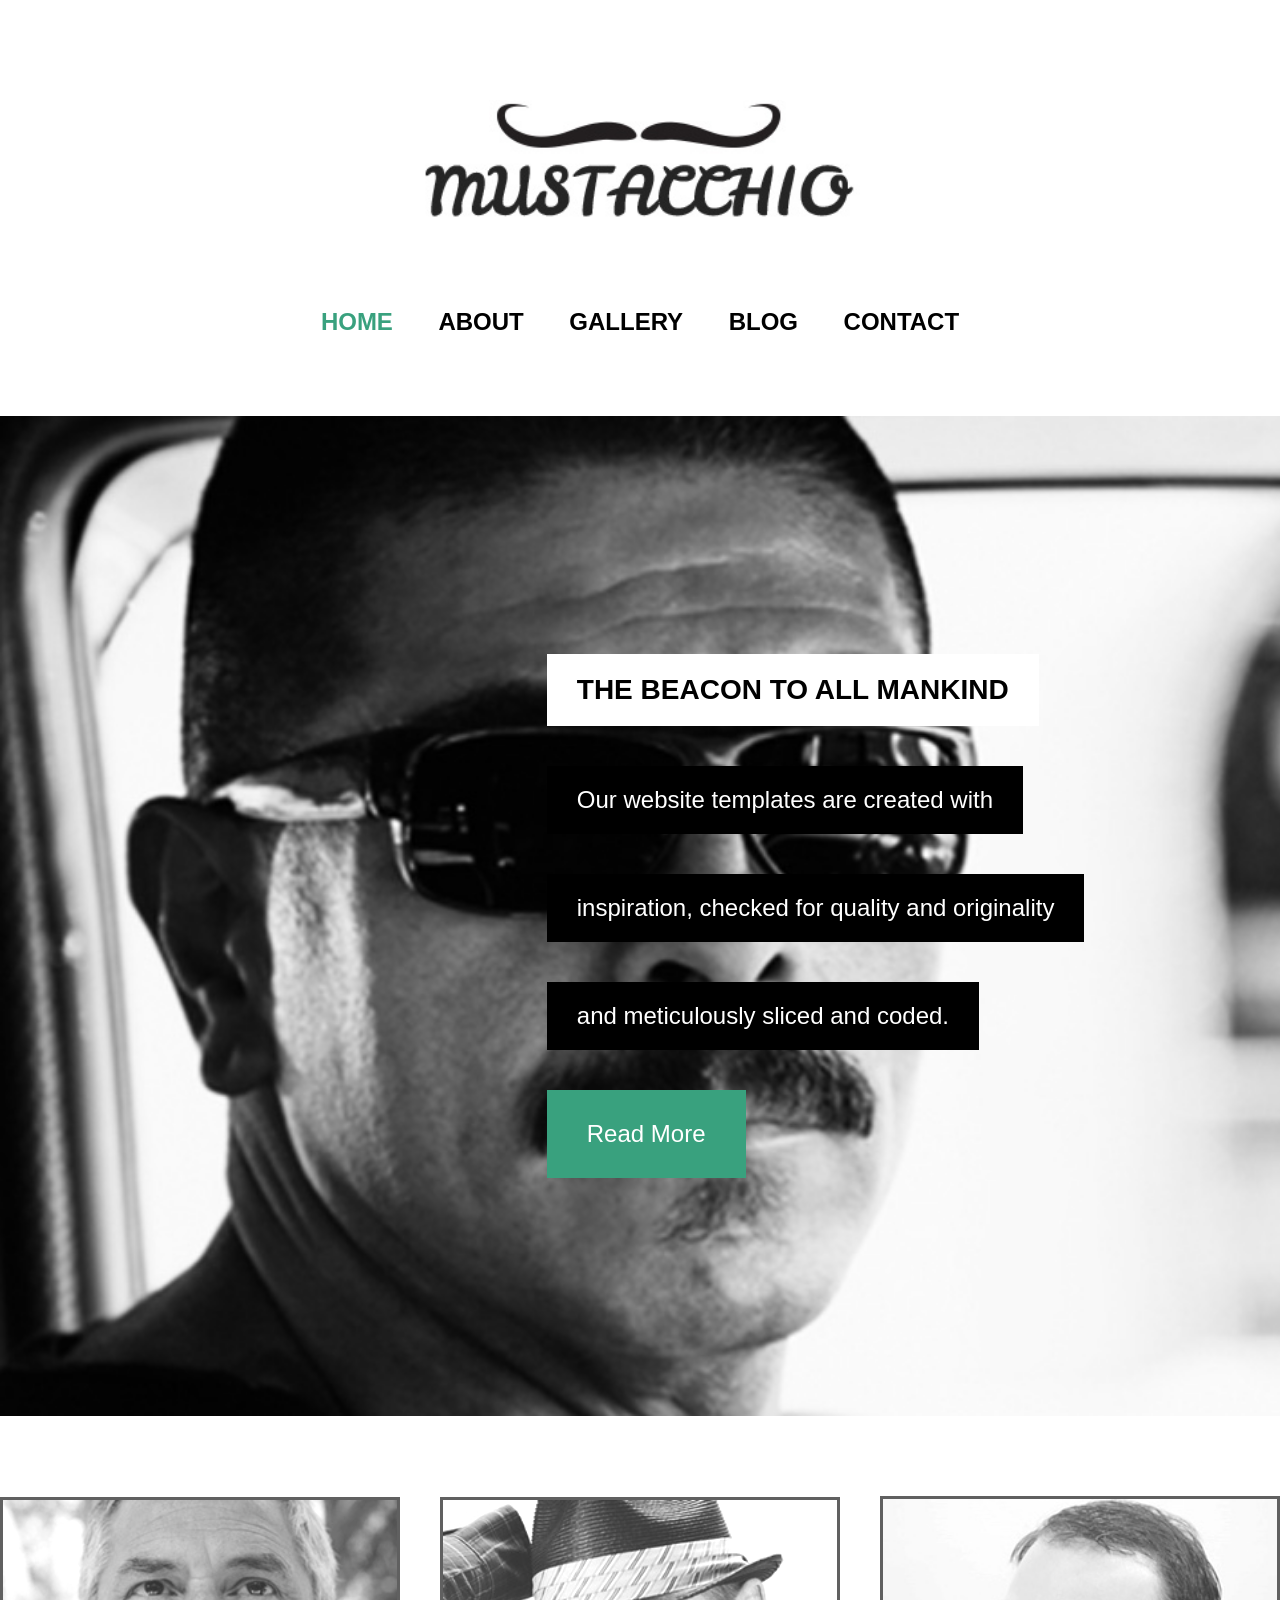
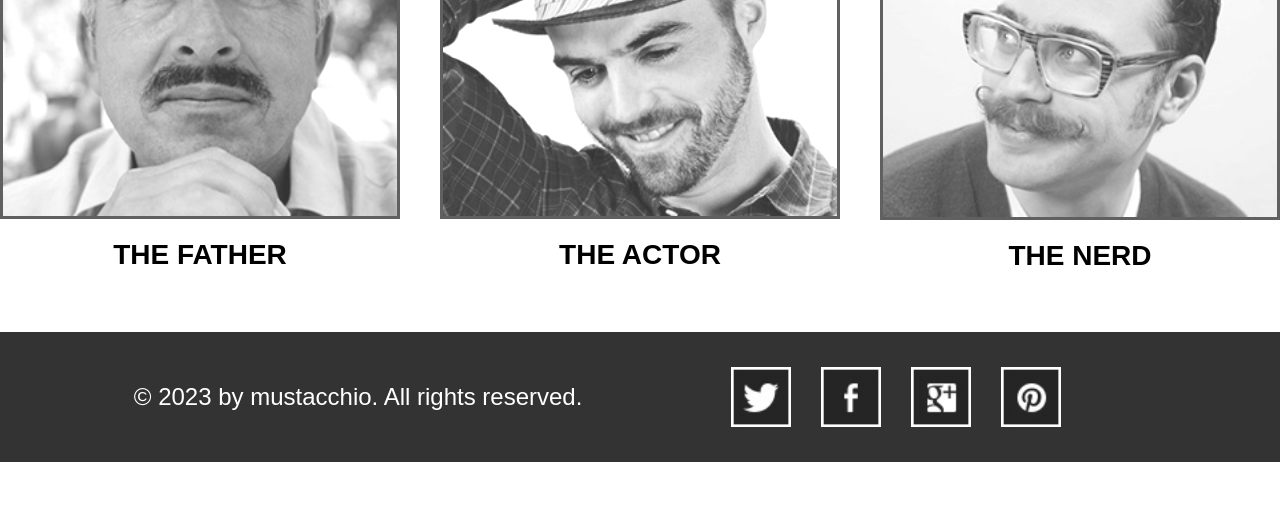
<file: index.html>
<!DOCTYPE html>
<html lang="en">
    <head>
        <meta charset="UTF-8">
        <meta name="viewport" content="width=device-width, initial-scale=1.0">
        <title>Mustache Enthusiast</title>
        <link rel="stylesheet" href="style.css">
    </head>
    <body>
        <header>
            <a href="index.html"><img src="images/logo.jpg" alt="Mustacchio's logo" id="logo"></a>
            <nav>
                <ul>
                    <li><a href="index.html" class="selected">HOME</a></li>
                    <li><a href="about.html">ABOUT</a></li>
                    <li><a href="gallery.html">GALLERY</a></li>
                    <li><a href="blog.html">BLOG</a></li>
                    <li><a href="contact.html">CONTACT</a></li>
                </ul>
            </nav>
        </header>

        <article id="hero">
            <div id="none"></div>
            <div>
                <h2>THE BEACON TO ALL MANKIND</h2>
                <p>Our website templates are created with</p>
                <p>inspiration, checked for quality and originality</p>
                <p>and meticulously sliced and coded.</p>
                <a href="about.html">Read More</a>
            </div>
        </article>

        <article class="galleryrow">
            <div class="imgcard">
                <img src="images/the-father.jpg" alt="the father">
                <p>THE FATHER</p>
            </div>
            <div class="imgcard">
                <img src="images/the-actor.jpg" alt="the actor">
                <p>THE ACTOR</p>
            </div>
            <div class="imgcard">
                <img src="images/the-nerd.jpg" alt="the nerd">
                <p>THE NERD</p>
            </div>
        </article>

        <footer>
            <p>&copy; 2023 by mustacchio. All rights reserved.</p>
            <div class="flexbox">
                <div id="twitter" class="icon"></div>
                <div id="facebook" class="icon"></div>
                <div id="google" class="icon"></div>
                <div id="pintrest" class="icon"></div>
            </div>
        </footer>
    </body>
</html>
</file>
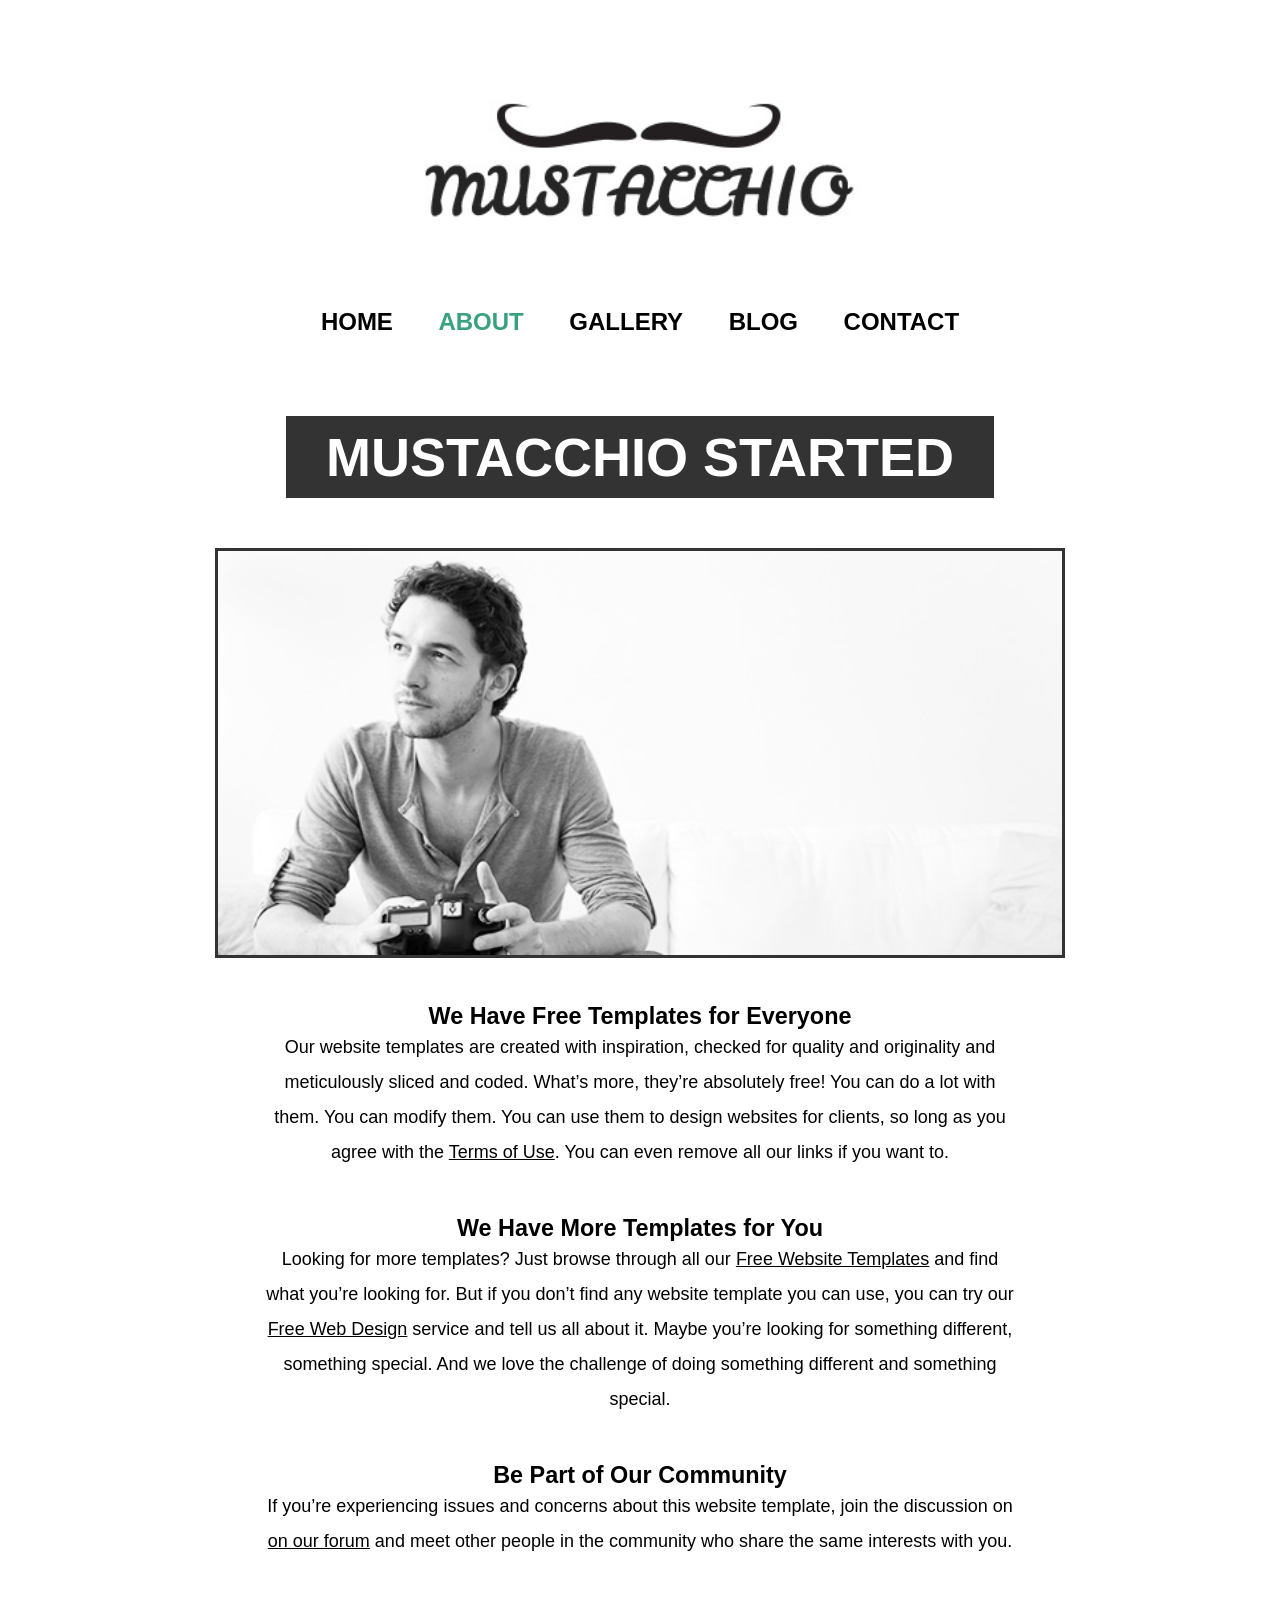
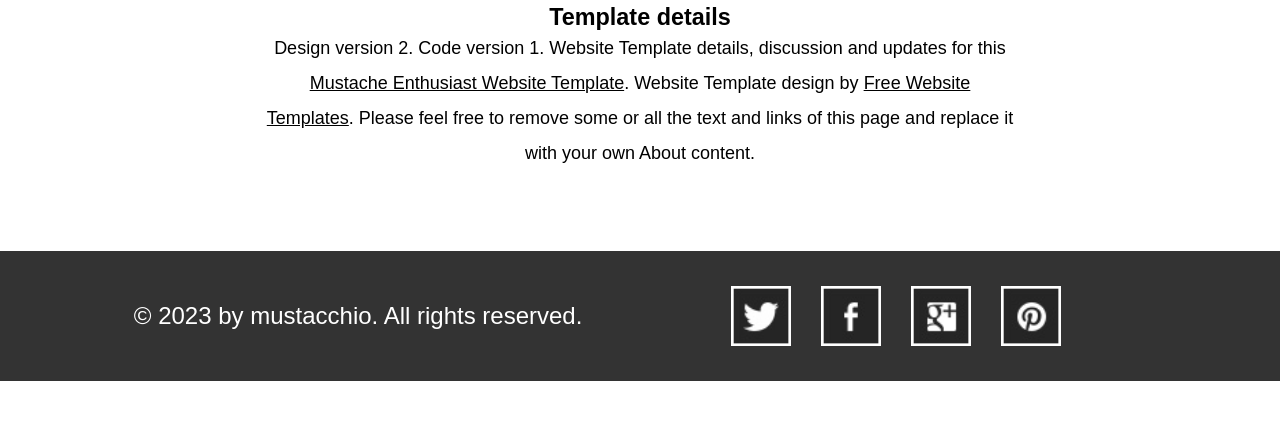
<file: about.html>
<!DOCTYPE html>
<html lang="en">
    <head>
        <meta charset="UTF-8">
        <meta name="viewport" content="width=device-width, initial-scale=1.0">
        <title>Mustache Enthusiast - About</title>
        <link rel="stylesheet" href="style.css">
    </head>
    <body>
        <header>
            <a href="index.html"><img src="images/logo.jpg" alt="Mustacchio's logo" id="logo"></a>
            <nav>
                <ul>
                    <li><a href="index.html">HOME</a></li>
                    <li><a href="about.html" class="selected">ABOUT</a></li>
                    <li><a href="gallery.html">GALLERY</a></li>
                    <li><a href="blog.html">BLOG</a></li>
                    <li><a href="contact.html">CONTACT</a></li>
                </ul>
            </nav>
        </header>

        <section>
            <h1>MUSTACCHIO STARTED</h1>
            <img src="images/photographer.jpg">
            <article class="biocard">
                <h3>We Have Free Templates for Everyone</h3>
                <p>Our website templates are created with inspiration, checked for quality and originality and meticulously sliced and coded. What’s more, they’re absolutely free! You can do a lot with them. You can modify them. You can use them to design websites for clients, so long as you agree with the <u>Terms of Use</u>. You can even remove all our links if you want to.</p>
            </article>

            <article class="biocard">
                <h3>We Have More Templates for You</h3>
                <p>Looking for more templates? Just browse through all our <u>Free Website Templates</u> and find what you’re looking for. But if you don’t find any website template you can use, you can try our <u>Free Web Design</u> service and tell us all about it. Maybe you’re looking for something different, something special. And we love the challenge of doing something different and something special.</p>
            </article>

            <article class="biocard">
                <h3>Be Part of Our Community</h3>
                <p>If you’re experiencing issues and concerns about this website template, join the discussion on <u>on our forum</u> and meet other people in the community who share the same interests with you.</p>
            </article>

            <article class="biocard">
                <h3>Template details</h3>
                <p>Design version 2. Code version 1. Website Template details, discussion and updates for this <u>Mustache Enthusiast Website Template</u>. Website Template design by <u>Free Website Templates</u>. Please feel free to remove some or all the text and links of this page and replace it with your own About content.</p>
            </article>
        </section>
        <footer>
            <p>&copy; 2023 by mustacchio. All rights reserved.</p>
            <div class="flexbox">
                <div id="twitter" class="icon"></div>
                <div id="facebook" class="icon"></div>
                <div id="google" class="icon"></div>
                <div id="pintrest" class="icon"></div>
            </div>
        </footer>
    </body>
</html>
</file>
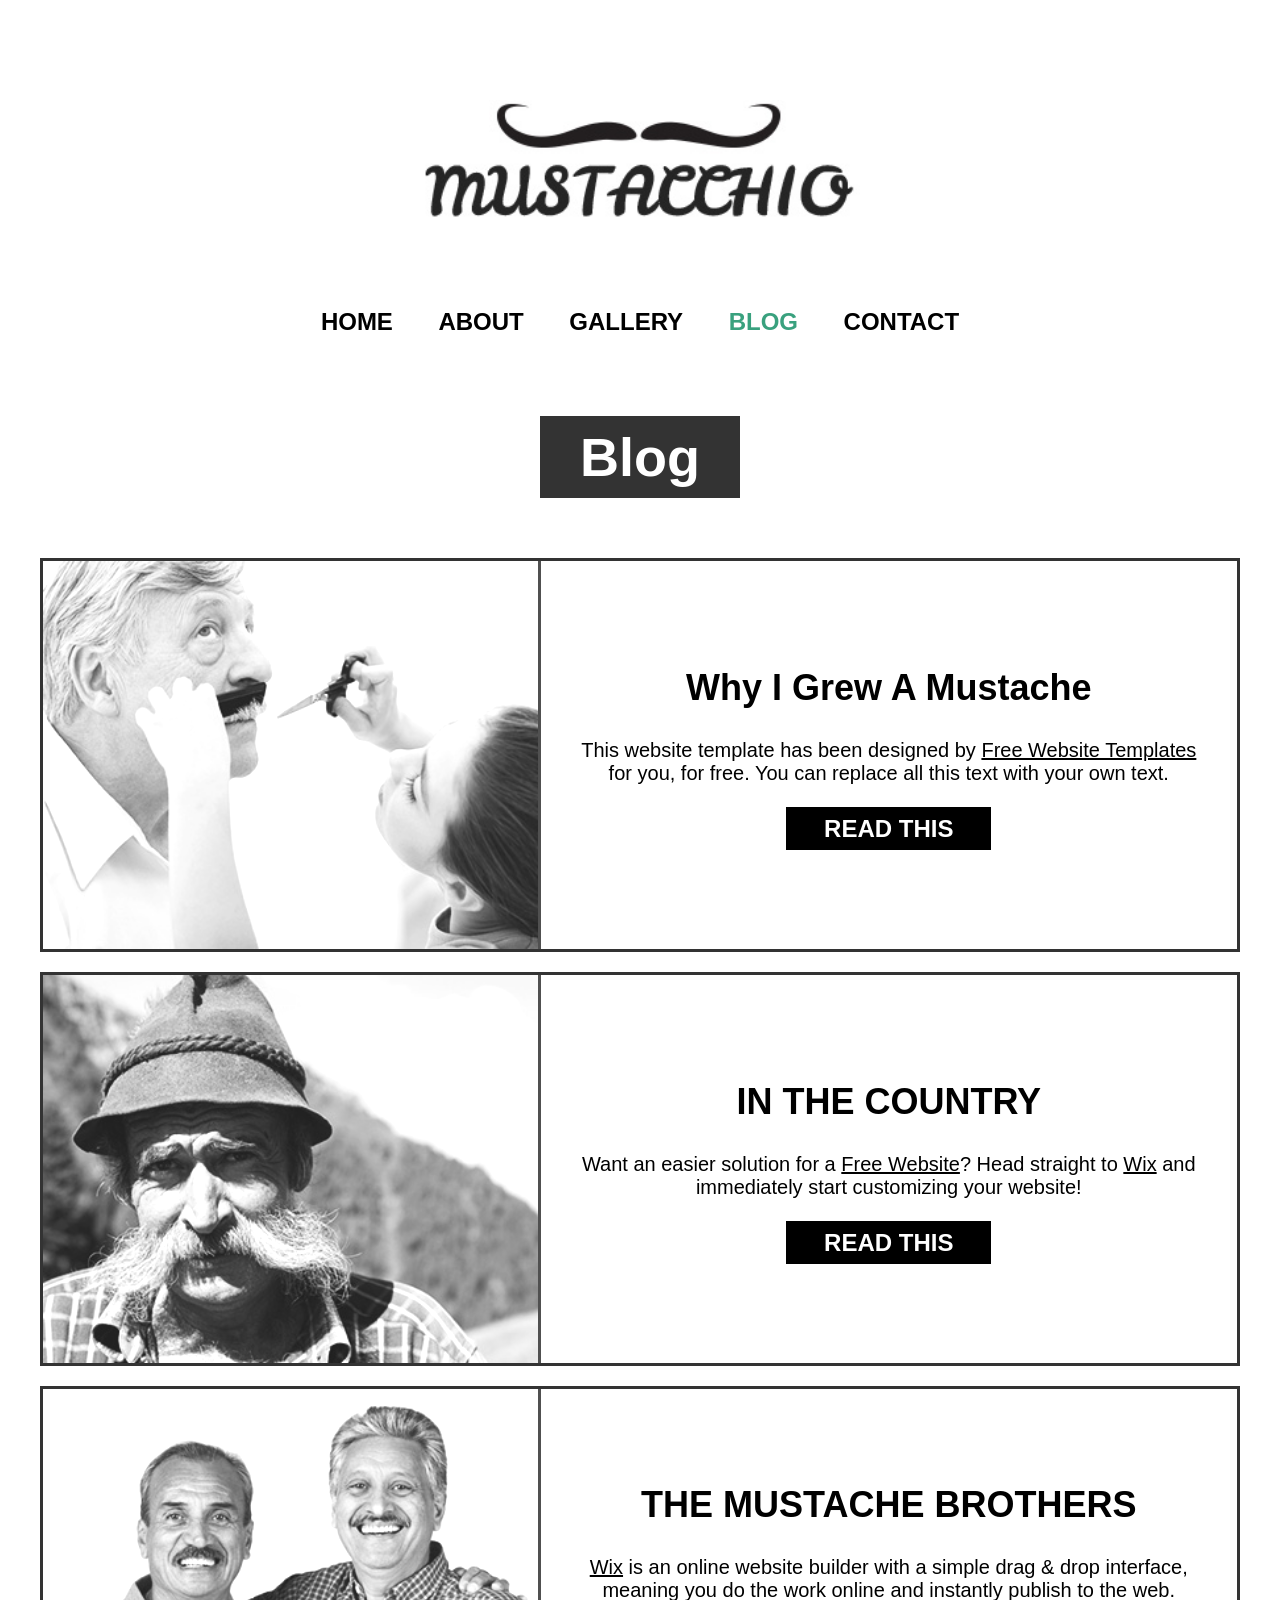
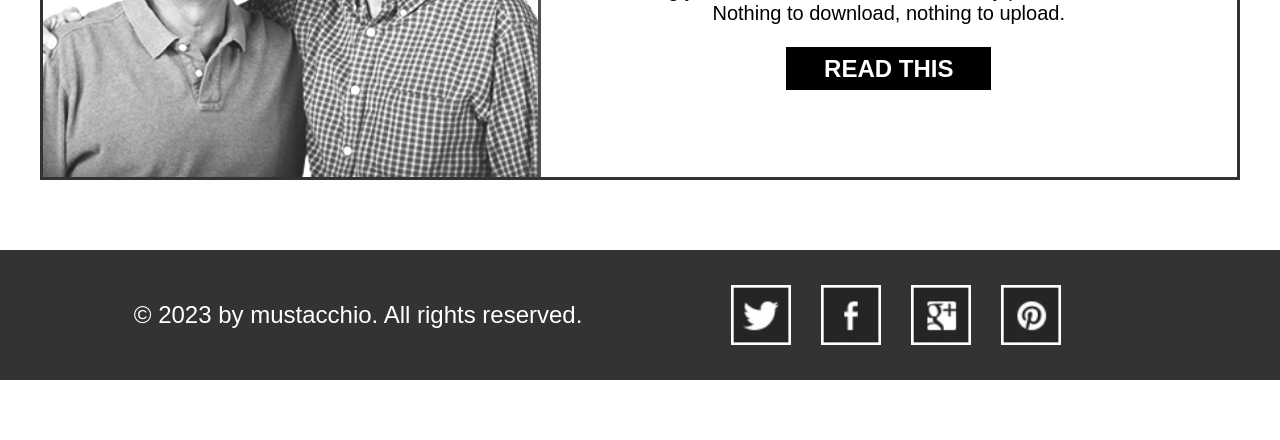
<file: blog.html>
<!DOCTYPE html>
<html lang="en">
    <head>
        <meta charset="UTF-8">
        <meta name="viewport" content="width=device-width, initial-scale=1.0">
        <title>Mustache Enthusiast - Blog</title>
        <link rel="stylesheet" href="style.css">
        <style>
            section{
                margin-bottom: 60px;
            }
        </style>
    </head>
    <body>
        <header>
            <a href="index.html"><img src="images/logo.jpg" alt="Mustacchio's logo" id="logo"></a>
            <nav>
                <ul>
                    <li><a href="index.html">HOME</a></li>
                    <li><a href="about.html">ABOUT</a></li>
                    <li><a href="gallery.html">GALLERY</a></li>
                    <li><a href="blog.html" class="selected">BLOG</a></li>
                    <li><a href="contact.html">CONTACT</a></li>
                </ul>
            </nav>
        </header>
        <section>
            <h1>Blog</h1>
            <article class="blogcard">
                <img src="images/cutting-mustache.jpg" alt="the father">
                <div>
                    <h3>Why I Grew A Mustache</h3>
                    <p>This website template has been designed by <u>Free Website Templates</u> for you, for free. You can replace all this text with your own text.</p>
                    <a href="oneblog.html">READ THIS</a>
                </div>
            </article>
            <article class="blogcard">
                <img src="images/in-the-country.jpg" alt="the father">
                <div>
                    <h3>IN THE COUNTRY</h3>
                    <p>Want an easier solution for a <u>Free Website</u>? Head straight to <u>Wix</u> and immediately start customizing your website!</p>
                    <a href="oneblog.html">READ THIS</a>
                </div>
            </article>
            <article class="blogcard">
                <img src="images/mustache-brothers.jpg" alt="the father">
                <div>
                    <h3>THE MUSTACHE BROTHERS</h3>
                    <p><u>Wix</u> is an online website builder with a simple drag & drop interface, meaning you do the work online and instantly publish to the web. Nothing to download, nothing to upload.</p>
                    <a href="oneblog.html">READ THIS</a>
                </div>
            </article>
        </section>
        <footer>
            <p>&copy; 2023 by mustacchio. All rights reserved.</p>
            <div class="flexbox">
                <div id="twitter" class="icon"></div>
                <div id="facebook" class="icon"></div>
                <div id="google" class="icon"></div>
                <div id="pintrest" class="icon"></div>
            </div>
        </footer>
    </body>
</html>
</file>
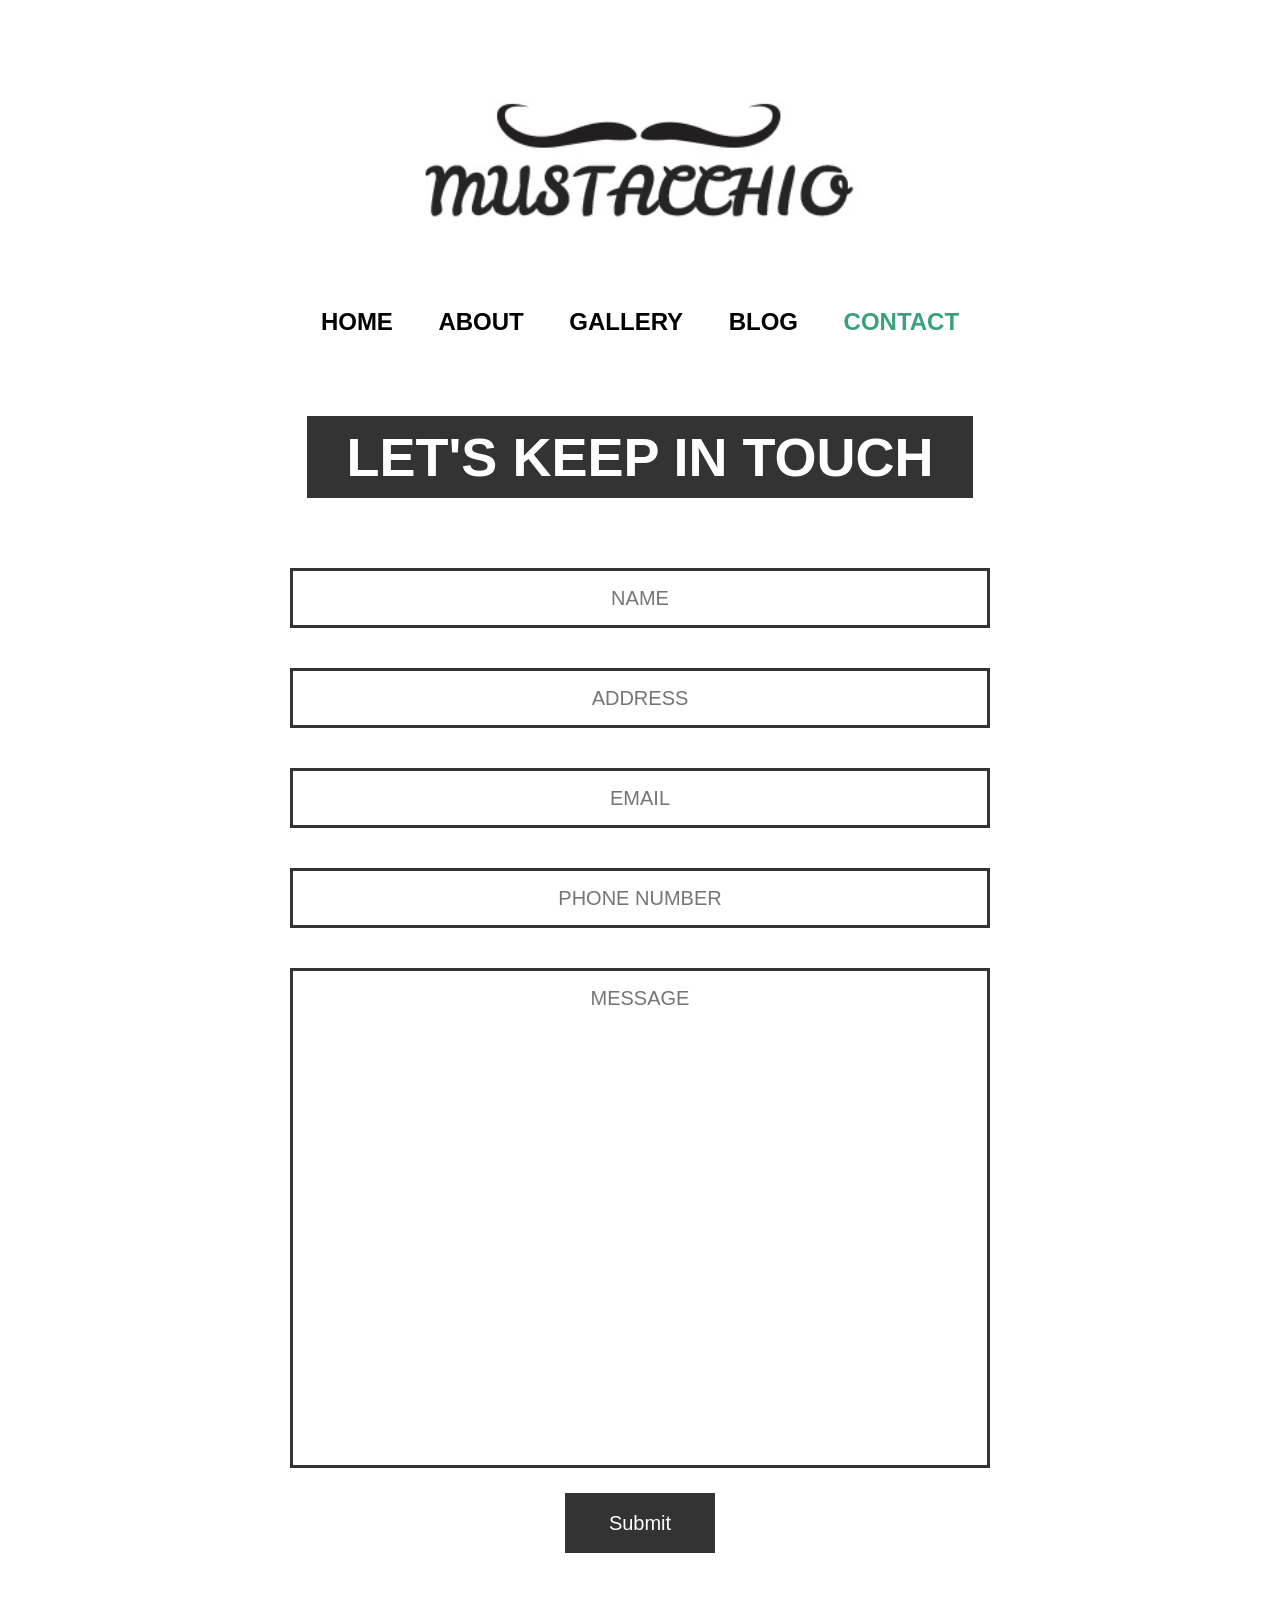
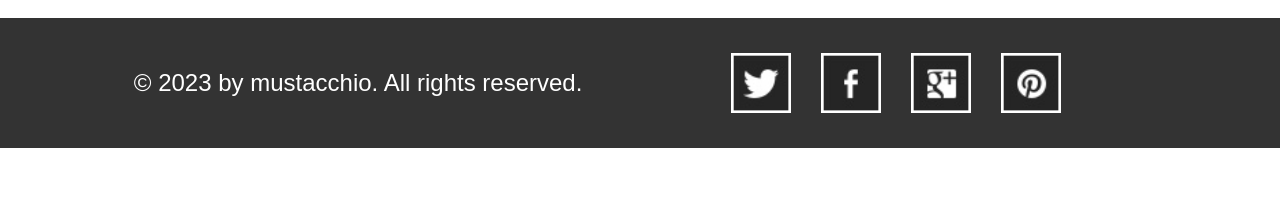
<file: contact.html>
<!DOCTYPE html>
<html lang="en">
    <head>
        <meta charset="UTF-8">
        <meta name="viewport" content="width=device-width, initial-scale=1.0">
        <title>Mustache Enthusiast - Blog Single Post</title>
        <link rel="stylesheet" href="style.css">
        <style>
            section{
                margin-bottom: 60px;
            }

            input{
                width: 700px;
                height: 60px;
                text-align: center;
                font-size: 20px;
                margin: 20px;
                border: #333 3px solid;
            }

            form{
                display: flex;
                flex-direction: column;
            }

            #message{
                padding-bottom: 440px;
                height: 500px;
            }

            #submit{
                width: 150px;
                background-color: #333;
                border: 3px solid #333;
                color: white;
                margin: 5px auto;
            }

            #submit:hover{
                background-color: white;
                color: #333;
            }
        </style>
    </head>
    <body>
        <header>
            <a href="index.html"><img src="images/logo.jpg" alt="Mustacchio's logo" id="logo"></a>
            <nav>
                <ul>
                    <li><a href="index.html">HOME</a></li>
                    <li><a href="about.html">ABOUT</a></li>
                    <li><a href="gallery.html">GALLERY</a></li>
                    <li><a href="blog.html">BLOG</a></li>
                    <li><a href="contact.html" class="selected">CONTACT</a></li>
                </ul>
            </nav>
        </header>
        <section>
            <h1>LET'S KEEP IN TOUCH</h1>
            <form action="contact.html" method="post">
                <input type="text" placeholder="NAME" required>
                <input type="text" placeholder="ADDRESS" required>
                <input type="text" placeholder="EMAIL" required>
                <input type="text" placeholder="PHONE NUMBER" required>
                <input type="text" placeholder="MESSAGE" id="message">
                <input type="submit" id="submit">
            </form>
        </section>
        <footer>
            <p>&copy; 2023 by mustacchio. All rights reserved.</p>
            <div class="flexbox">
                <div id="twitter" class="icon"></div>
                <div id="facebook" class="icon"></div>
                <div id="google" class="icon"></div>
                <div id="pintrest" class="icon"></div>
            </div>
        </footer>
    </body>
</html>
</file>
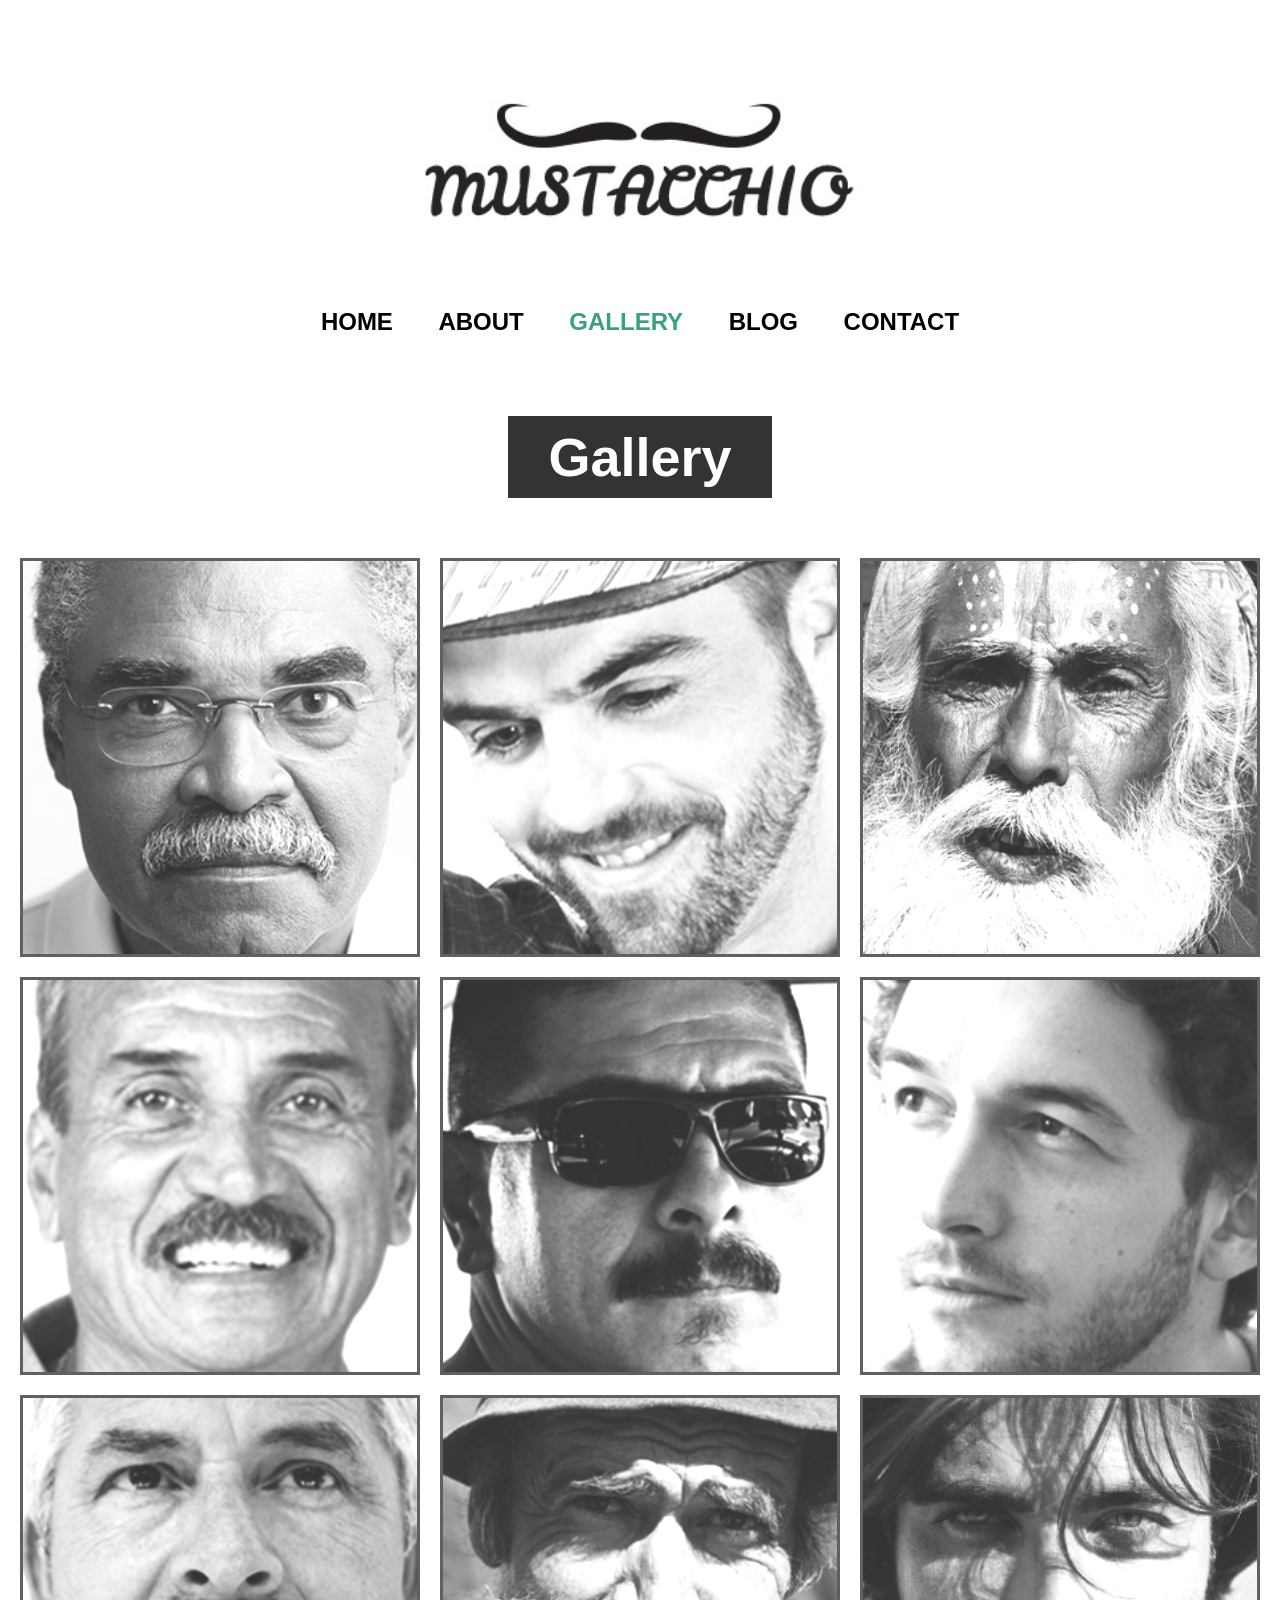
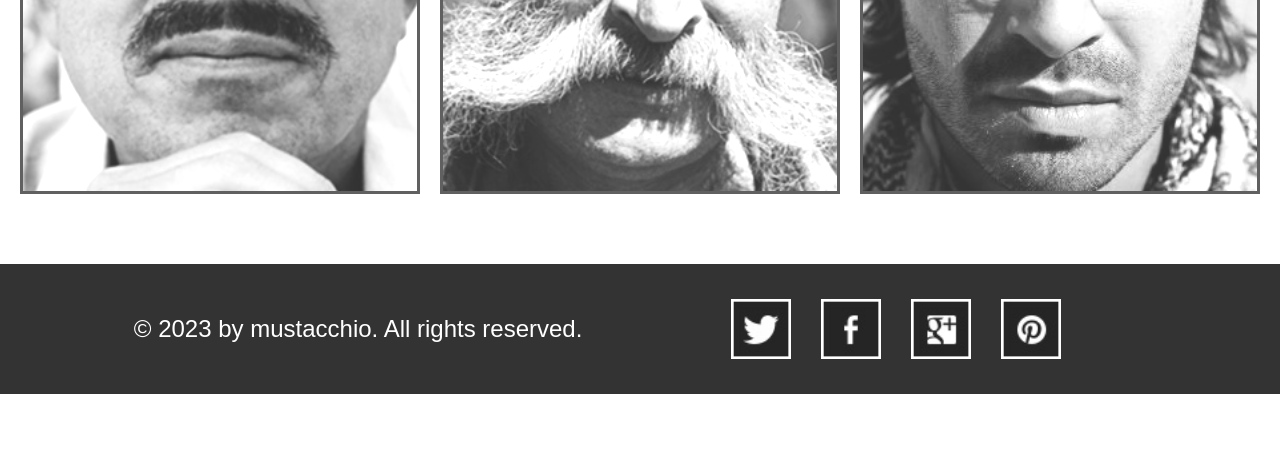
<file: gallery.html>
<!DOCTYPE html>
<html lang="en">
    <head>
        <meta charset="UTF-8">
        <meta name="viewport" content="width=device-width, initial-scale=1.0">
        <title>Mustache Enthusiast - Gallery</title>
        <link rel="stylesheet" href="style.css">
        <style>
            .galleryrow{
                margin: 10px;
            }
            .galleryrow img{
                margin: 0px 10px;
            }
            section{
                margin-bottom: 60px;
            }
        </style>
    </head>
    <body>
        <header>
            <a href="index.html"><img src="images/logo.jpg" alt="Mustacchio's logo" id="logo"></a>
            <nav>
                <ul>
                    <li><a href="index.html">HOME</a></li>
                    <li><a href="about.html">ABOUT</a></li>
                    <li><a href="gallery.html" class="selected">GALLERY</a></li>
                    <li><a href="blog.html">BLOG</a></li>
                    <li><a href="contact.html">CONTACT</a></li>
                </ul>
            </nav>
        </header>
        <section>
            <h1>Gallery</h1>
            <article class="galleryrow">
                <img src="images/mustache1.jpg" alt="the father">
                <img src="images/mustache2.jpg" alt="the actor">
                <img src="images/mustache3.jpg" alt="the nerd">
            </article>
            <article class="galleryrow">
                <img src="images/mustache4.jpg" alt="the father">
                <img src="images/mustache5.jpg" alt="the actor">
                <img src="images/mustache6.jpg" alt="the nerd">
            </article>
            <article class="galleryrow">
                <img src="images/mustache7.jpg" alt="the father">
                <img src="images/mustache8.jpg" alt="the actor">
                <img src="images/mustache9.jpg" alt="the nerd">
            </article>
        </section>
        <footer>
            <p>&copy; 2023 by mustacchio. All rights reserved.</p>
            <div class="flexbox">
                <div id="twitter" class="icon"></div>
                <div id="facebook" class="icon"></div>
                <div id="google" class="icon"></div>
                <div id="pintrest" class="icon"></div>
            </div>
        </footer>
    </body>
</html>
</file>
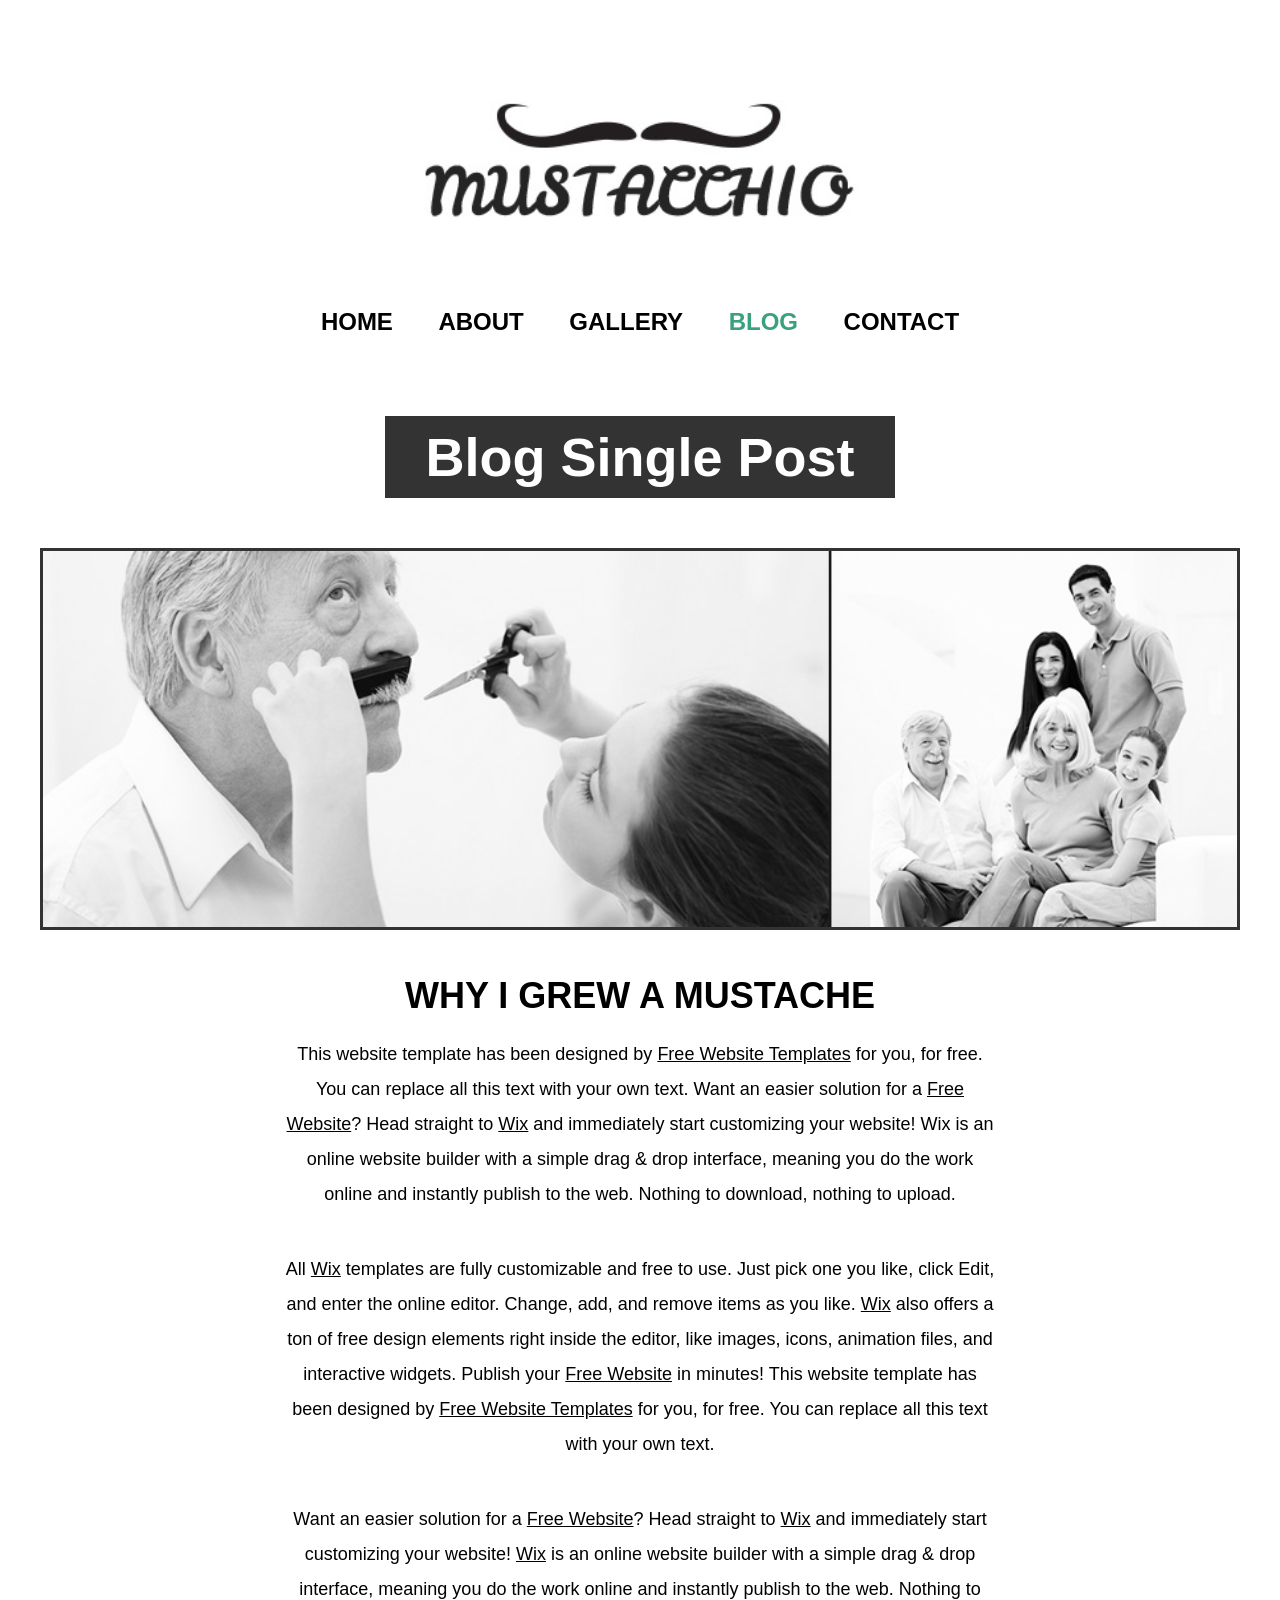
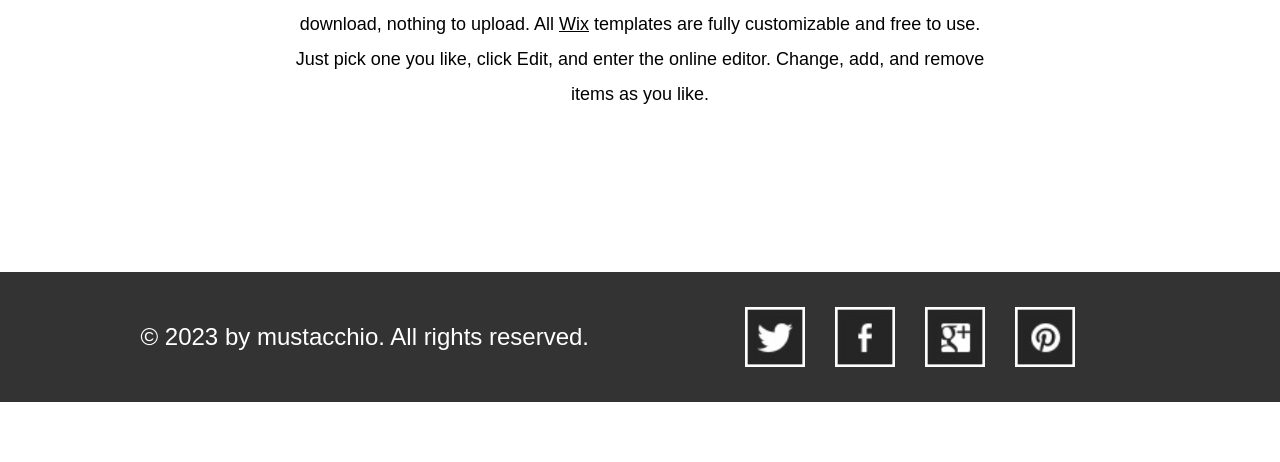
<file: oneblog.html>
<!DOCTYPE html>
<html lang="en">
    <head>
        <meta charset="UTF-8">
        <meta name="viewport" content="width=device-width, initial-scale=1.0">
        <title>Mustache Enthusiast - Blog Single Post</title>
        <link rel="stylesheet" href="style.css">
        <style>
            section{
                margin-bottom: 60px;
            }
            img{
                width: 1050px;
            }
            #blogimg{
                width: 1200px;
            }
            h3{
                font-size: 36px;
                font-weight: 700;
            }
            P{
                margin: 20px;
            }
        </style>
    </head>
    <body>
        <header>
            <a href="index.html"><img src="images/logo.jpg" alt="Mustacchio's logo" id="logo"></a>
            <nav>
                <ul>
                    <li><a href="index.html">HOME</a></li>
                    <li><a href="about.html">ABOUT</a></li>
                    <li><a href="gallery.html">GALLERY</a></li>
                    <li><a href="blog.html" class="selected">BLOG</a></li>
                    <li><a href="contact.html">CONTACT</a></li>
                </ul>
            </nav>
        </header>
        <section>
            <h1>Blog Single Post</h1>
            <img id="blogimg" src="images/grew-a-mustache.jpg">
            <article class="biocard">
                <h3>WHY I GREW A MUSTACHE</h3>
                <p>This website template has been designed by <u>Free Website Templates</u> for you, for free. You can replace all this text with your own text. Want an easier solution for a <u>Free Website</u>? Head straight to <u>Wix</u> and immediately start customizing your website! Wix is an online website builder with a simple drag & drop interface, meaning you do the work online and instantly publish to the web. Nothing to download, nothing to upload.</p>
                <p>All <u>Wix</u> templates are fully customizable and free to use. Just pick one you like, click Edit, and enter the online editor. Change, add, and remove items as you like. <u>Wix</u> also offers a ton of free design elements right inside the editor, like images, icons, animation files, and interactive widgets. Publish your <u>Free Website</u> in minutes! This website template has been designed by <u>Free Website Templates</u> for you, for free. You can replace all this text with your own text.</p>
                <p>Want an easier solution for a <u>Free Website</u>? Head straight to <u>Wix</u> and immediately start customizing your website! <u>Wix</u> is an online website builder with a simple drag & drop interface, meaning you do the work online and instantly publish to the web. Nothing to download, nothing to upload. All <u>Wix</u> templates are fully customizable and free to use. Just pick one you like, click Edit, and enter the online editor. Change, add, and remove items as you like.</p>
            </article>
        </section>
        <footer>
            <p>&copy; 2023 by mustacchio. All rights reserved.</p>
            <div class="flexbox">
                <div id="twitter" class="icon"></div>
                <div id="facebook" class="icon"></div>
                <div id="google" class="icon"></div>
                <div id="pintrest" class="icon"></div>
            </div>
        </footer>
    </body>
</html>
</file>
<file: style.css>
*{
    margin: 0px;
    padding: 0px;
    box-sizing: border-box;
}

body{
    font-family: Arial, Helvetica, sans-serif;
    font-size: 20px;
}

#logo{
    width: 450px;
}

header{
    margin-top: 100px;
    display: flex;
    flex-direction: column;
    align-items: center;
}

nav ul{
    margin: 80px 40px;
}

nav ul li{
    display: inline;
    margin: 20px;
}

nav ul li a{
    color: black;
    text-decoration: none;
    font-size: 24px;
    font-weight: bold;
}

nav ul li a:hover{
    color: rgb(57, 161, 126);
}

.selected{
    color: rgb(57, 161, 126);
}

article{
    display: flex;
    flex-direction: row;
    align-items:center;
    justify-content: space-around;
}

#hero{
    background-image: url('images/the-beacon.jpg');
    background-size: cover;
    height: 1000px;
    display: flex;
    flex-direction: row;
}

#hero div{
    width: auto;
    display: flex;
    flex-direction: column;
    align-items: flex-start;
    margin: auto;
}

#hero div h2{
    background-color: white;
    padding: 20px 30px;
    margin: 20px;
    font-size: 28px;
    font-weight: 800;
}

#hero div p{
    background-color: black;
    color: white;
    padding: 20px 30px;
    margin: 20px;
    font-size: 24px;
}

#hero div a{
    font-size: 24px;
    background-color: rgb(57, 161, 126);
    color: white;
    padding: 30px 40px;
    margin: 20px;
    font-size: 24px;
    text-decoration: none;
}

#hero div a:hover{
    background-color: rgb(70, 200, 157);
}

#none{
    width: 50%;
}

.galleryrow{
    justify-content: center;
    margin: 60px 10px;
}

.galleryrow img{
    width: 400px;
    border: 3px solid #333;
    margin: 20px;
    filter: contrast(70%) brightness(130%);
    transition: 1s;
}

.galleryrow img:hover{
    filter: contrast(100%) brightness(100%);
    transition: 1s;
}

.imgcard{
    display: flex;
    flex-direction: column;
}

.imgcard p{
    font-size: 28px;
    font-weight: 800;
    text-align: center;
}

footer{
    height: 130px;
    background-color: #333;
    display: flex;
    flex-direction: row;
    margin-bottom: 60px;
    color: white;
    font-size: 24px;
    align-items: center;
    justify-content: space-evenly;
}

footer div{
    display: flex;
    margin-right: 70px;
}

.icon{
    width: 60px;
    height: 60px;
    margin: 15px;
}

#twitter{
    background-image: url(images/icons/icon-twitter.jpg);
    background-size: cover;
}

#twitter:hover{
    background-image: url(images/icons/icon-twitter-hover.jpg);
    background-size: cover;
}

#pintrest{
    background-image: url(images/icons/icon-pinterest.jpg);
    background-size: cover;
}

#pintrest:hover{
    background-image: url(images/icons/icon-pinterest-hover.jpg);
    background-size: cover;
}

#google{
    background-image: url(images/icons/icon-googleplus.jpg);
    background-size: cover;
}

#google:hover{
    background-image: url(images/icons/icon-googleplus-hover.jpg);
    background-size: cover;
}

#facebook{
    background-image: url(images/icons/icon-facebook.jpg);
    background-size: cover;
}

#facebook:hover{
    background-image: url(images/icons/icon-facebook-hover.jpg);
    background-size: cover;
}

section{
    display: flex;
    flex-direction: column;
    justify-content: center;
    align-items: center;
}

section img{
    width: 850px;
    border: 3px #333 solid;
}

section h1{
    font-size: 54px;
    padding: 10px 40px;
    margin-bottom: 50px;
    background-color: #333;
    color: white;
}

.biocard{
    flex-direction: column;
    width: 750px;
    text-align: center;
    margin-top: 45px;
}

.biocard:last-child{
    margin-bottom: 80px;
}

.biocard p{
    line-height: 35px;
    font-size: 18px;
}


.blogcard img{
    width: 500px;
    border: none;
    border-right: 3px solid #333;
    margin: 0px;
    filter: contrast(80%) brightness(120%);
    transition: 1s;
}

.blogcard img:hover{
    filter: contrast(100%) brightness(100%);
    transition: 1s;
}

.blogcard{
    max-width: 1200px;
    border: #333 3px solid;
    margin: 10px;
}

.blogcard div{
    text-align: center;
    width: 700px;
}

.blogcard div h3{
    font-size: 36px;
    font-weight: 700;
}

.blogcard div p{
    font-size: 20px;
    margin: 30px;
}

.blogcard div a{
    color: white;
    background-color: black;
    padding: 5px 35px;
    margin: 30px;
    font-size: 24px;
    font-weight: 800;
    text-decoration: none;
    border: 3px black solid;
}

.blogcard div a:hover{
    color: black;
    background-color: white;
}
</file>
